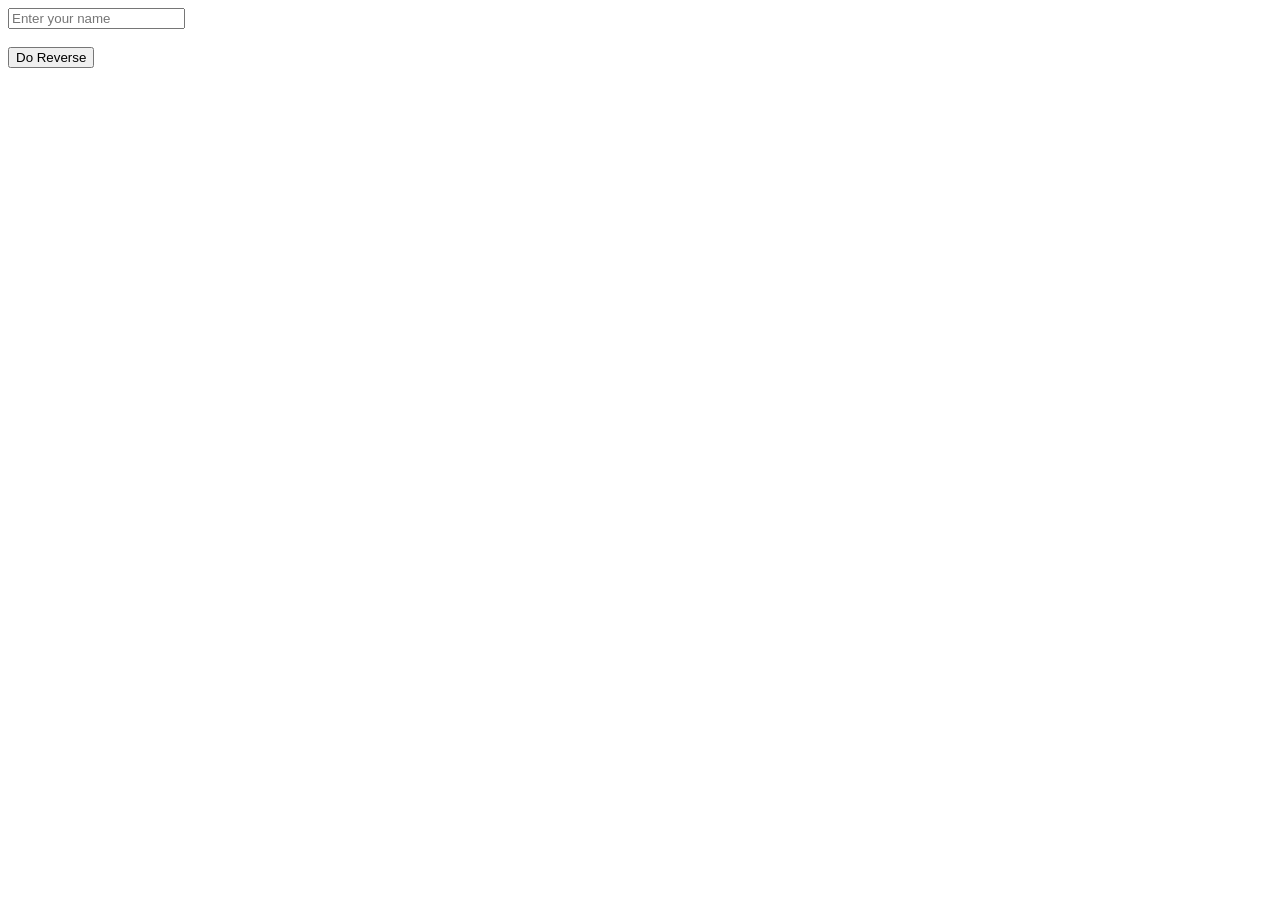
<file: Coding Challenges/Ques 1/index.html>
<!DOCTYPE html>
<html lang="en">
<head>
    <meta charset="UTF-8">
    <meta http-equiv="X-UA-Compatible" content="IE=edge">
    <meta name="viewport" content="width=device-width, initial-scale=1.0">
    <title>Question 1</title>
</head>
<body>
    <input type="text" id="input_data" placeholder="Enter your name"><br><br>
    <button id="btnn">Do Reverse</button>

    <script src="script.js"></script>
</body>
</html>
</file>
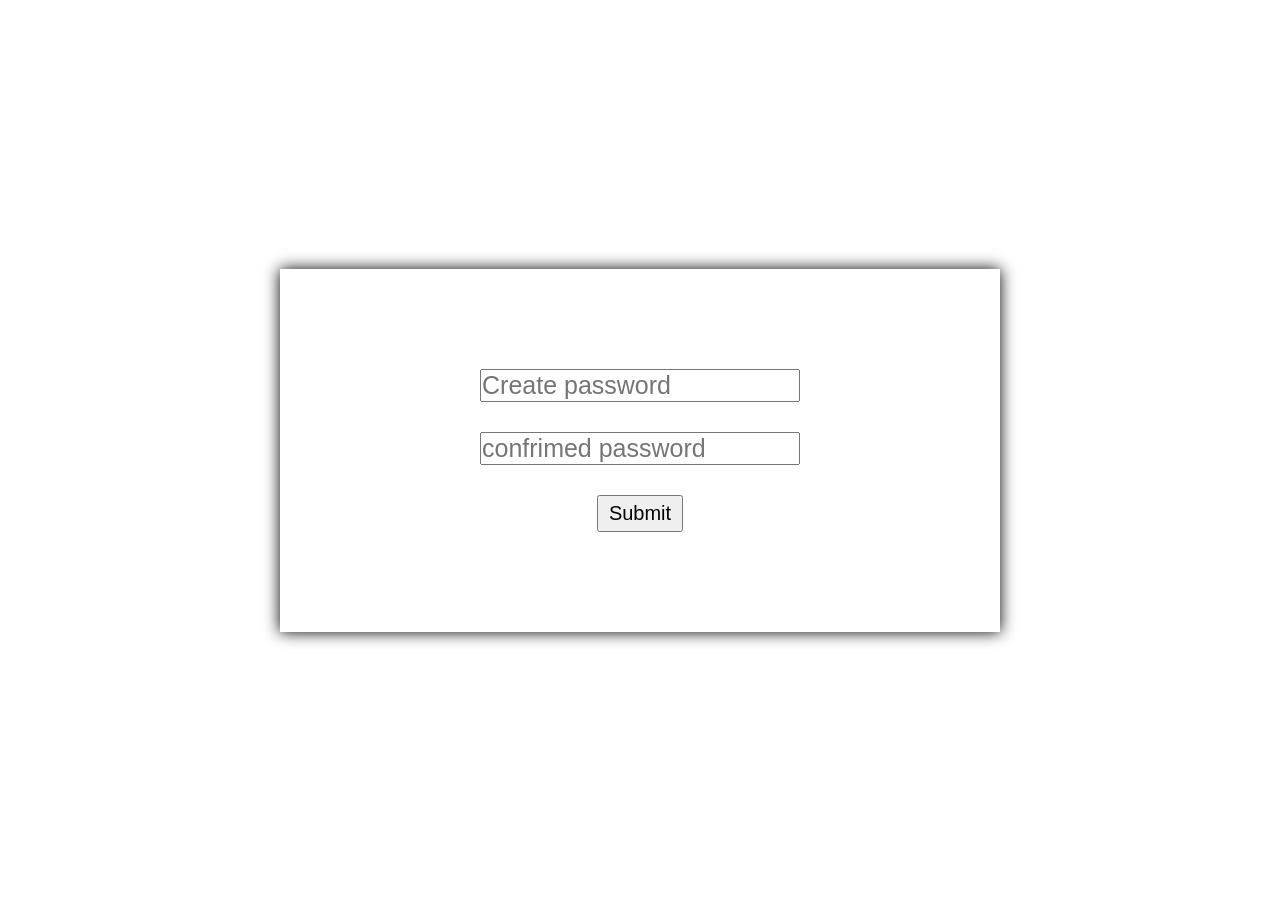
<file: Milestone1/Project 1 {Match Password}/index.html>
<!DOCTYPE html>
<html lang="en">
<head>
    <meta charset="UTF-8">
    <meta http-equiv="X-UA-Compatible" content="IE=edge">
    <meta name="viewport" content="width=device-width, initial-scale=1.0">
    <!-- Create Title -->
    <title>Match Password</title>
    <!-- CSS work -->
    <style>
     *{
        margin: 0;
        padding: 0;
        box-sizing: border-box;
     }

     body{
        height: 100vh;
        display: flex;
        align-items: center;
        justify-content: center;
     }

     div{
        display: flex;
        flex-direction: column;
        padding: 100px 200px;
        align-items: center;
        gap: 30px;
        box-shadow: 0 0 15px #000;
     }

     input{
        font-size: 25px;
     }

     button{
        font-size: 20px;
        padding: 5px 10px;
        cursor: pointer;
     }
    
    </style>
</head>
<body>
    <!-- HTML work -->
    <div>
        <input type="password" id="pass" placeholder="Create password">
        <input type="password" id="pass1" placeholder="confrimed password">
        <button id="btn">Submit</button>
    </div>
    




    <!-- JS work -->
    <script>
    let createpass=document.getElementById("pass");
    let confirmpass=document.getElementById("pass1");
    const btnn=document.getElementById("btn");


    function check(){
     if(createpass.value === confirmpass.value){
        console.log("Password Matched. Password validation Successfull");
     }
     else{
        console.log("Password didn't match. Password validation unsuccessfull")
     }
    }
    btnn.addEventListener('click',check);
    
    </script>
    
    
</body>
</html>
</file>
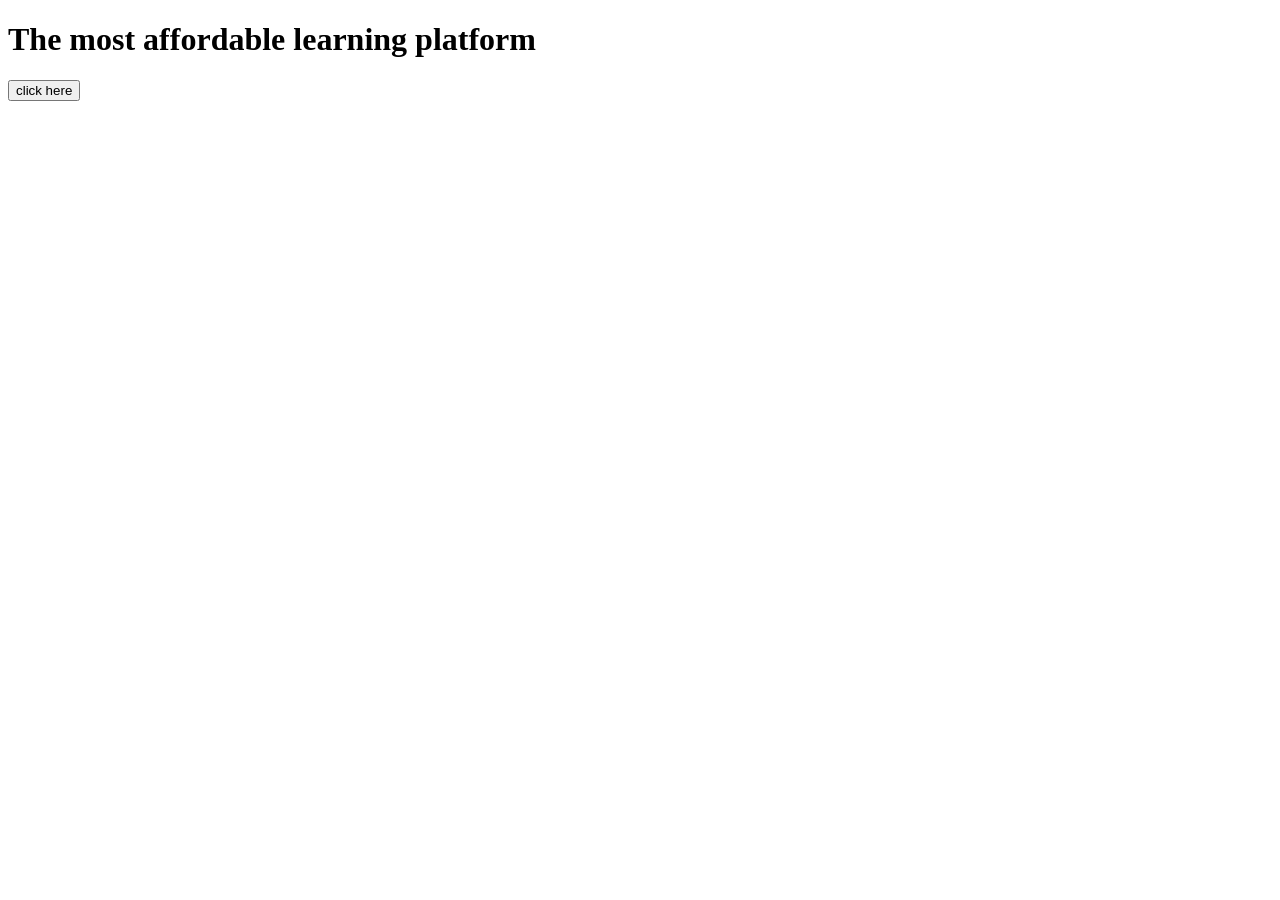
<file: Milestone1/Project 18 {Change Text on Button click.}/index.html>
<!DOCTYPE html>
<html lang="en">
<head>
    <meta charset="UTF-8">
    <meta http-equiv="X-UA-Compatible" content="IE=edge">
    <meta name="viewport" content="width=device-width, initial-scale=1.0">
    <title>Change text</title>
</head>
<body>
    <h1 id="heading">The most affordable learning platform</h1>
    <button id="btnn">click here</button>


    <script>
        let head=document.getElementById("heading");
        let btn=document.getElementById("btnn");

        function changer()
        {
            header=document.getElementById("heading").innerText;
            if(header==="The most affordable learning platform")
            {
                document.getElementById("heading").innerText="PW Skills";
            }
            else
            {
                document.getElementById("heading").innerText="The most affordable learning platform"
            }
        }
        btn.addEventListener('click',changer);
    </script>
</body>
</html>
</file>
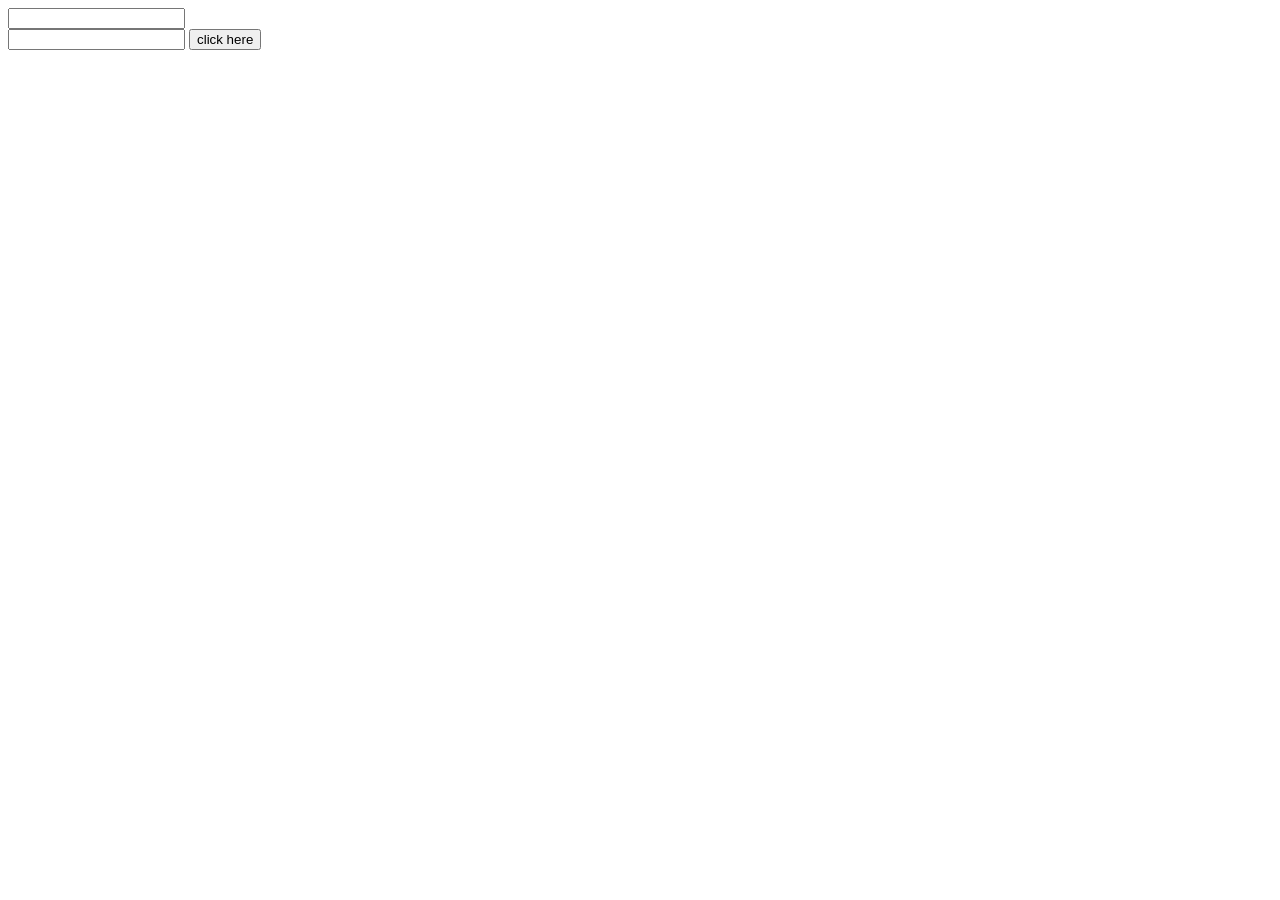
<file: Milestone1/Project 19 { Validate Password}/index.html>
<!DOCTYPE html>
<html lang="en">
<head>
    <meta charset="UTF-8">
    <meta http-equiv="X-UA-Compatible" content="IE=edge">
    <meta name="viewport" content="width=device-width, initial-scale=1.0">
    <title>Validate Passowrd</title>
</head>
<body>
    <input type="text" name="email" id="val1">
    <br>
    <input type="password" name="password" id="val2">
    <button id="btnn">click here</button>

    <p id="res"></p>

    <script>
        let data1=document.getElementById("val1");
        let data2=document.getElementById("val2");
        let btn=document.getElementById("btnn");

       function check(){
       
        data1=document.getElementById("val1").value;
        data2=document.getElementById("val2").value;
        check1=data1.includes('@');
        check2=data2.length>=8;
        if(check1 && check2)
        {
            document.getElementById("res").innerText="Valid email and password!";
            document.getElementById("res").style.color="green";
        }
        else
        {
            document.getElementById("res").innerText="Invalid email or password!"
            document.getElementById("res").style.color="red";
        }

        
       }



       btn.addEventListener('click',check);

    </script>
</body> 
</html>
</file>
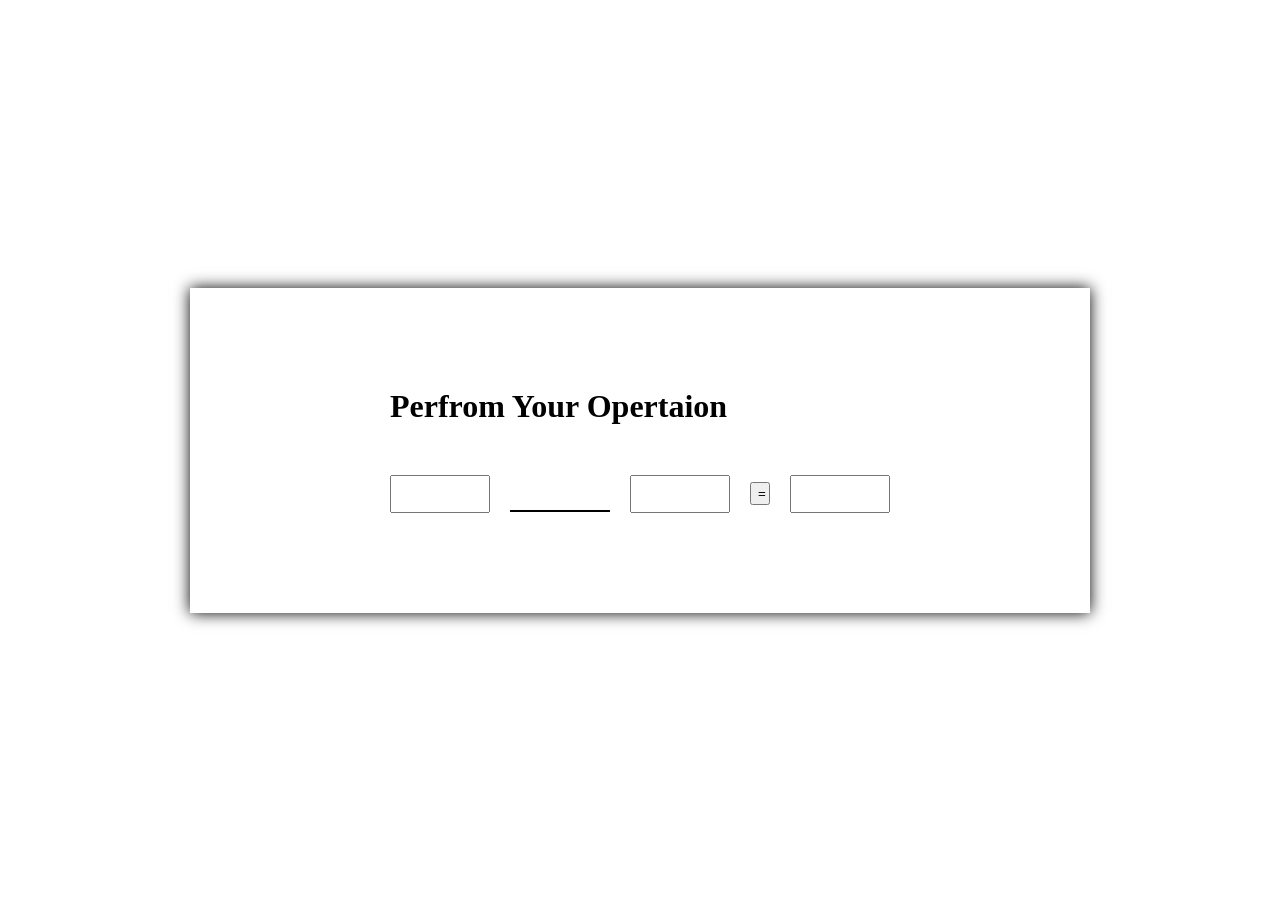
<file: Milestone1/Project 2 {Calculator}/index.html>
<!DOCTYPE html>
<html lang="en">
<head>
    <meta charset="UTF-8">
    <meta http-equiv="X-UA-Compatible" content="IE=edge">
    <meta name="viewport" content="width=device-width, initial-scale=1.0">
    <!-- Title -->
    <title>Calculator</title>
    <!-- CSS Portion -->
    <style>
    *{
        margin: 0;
        padding: 0;
        box-sizing: border-box;
    }

    body{
        height: 100vh;
        display: flex;
        align-items: center;
        justify-content: center;
    }

    .operation{
        display: flex;
        flex-direction: column;
        padding: 100px 200px;
        box-shadow: 0 0 15px #000;
        gap: 50px;
        
    }

    .input_operation{
        display: flex;
        gap: 20px;
        align-items: center;
        justify-content: center;
    }

    input{
        width: 100px;
        font-size: 30px;
        text-align: center;
    }

    #str{
        border: none;
        border-bottom: 2px solid #000;
    }

    #str:focus{
        border: none;
    }

    

    button{
        width:20px;
        padding: 2px 6px;
    }
    </style>
</head>
<body>
    <div class="operation">
        <h1>Perfrom Your Opertaion</h1>
        <div class="input_operation"> 
        <input type="text" id="num1">
        <input type="text" id="str">
        <input type="text" id="num2">
        <button  id="btn">=</button>
        <input type="text" id="num3">
    </div>
    </div>


    <!-- JS Operation -->
    <script>
        let op1;
        let str;
        let op2 ;
        let op3=document.getElementById("num3");
        let btnn=document.getElementById("btn");
        
        function result(){
        let op1=eval(document.getElementById("num1").value);
        let str= document.getElementById("str").value ;
        let op2=eval(document.getElementById("num2").value) ;
           

        switch(str)
        {
            case '+':
            {
                op3= op1+op2;
                document.getElementById("num3").value=""+op3;
                break;
            }
            case '-':
            {
                op3= op1-op2;
                document.getElementById("num3").value=""+op3;
                break;
            }
            case '*':
            {
                op3= op1*op2;
                document.getElementById("num3").value=""+op3;
                break;
            }
            case '/':
            {
                op3= op1/op2;
                document.getElementById("num3").value=""+op3;
                break;
            }
            case '%':
            {
                op3= op1%op2;
                document.getElementById("num3").value=""+op3;
                break;
            }

            default:
            alert("invail operator");
        }
        }

        btnn.addEventListener('click',result)
       
        
    </script>
</body>
</html>
</file>
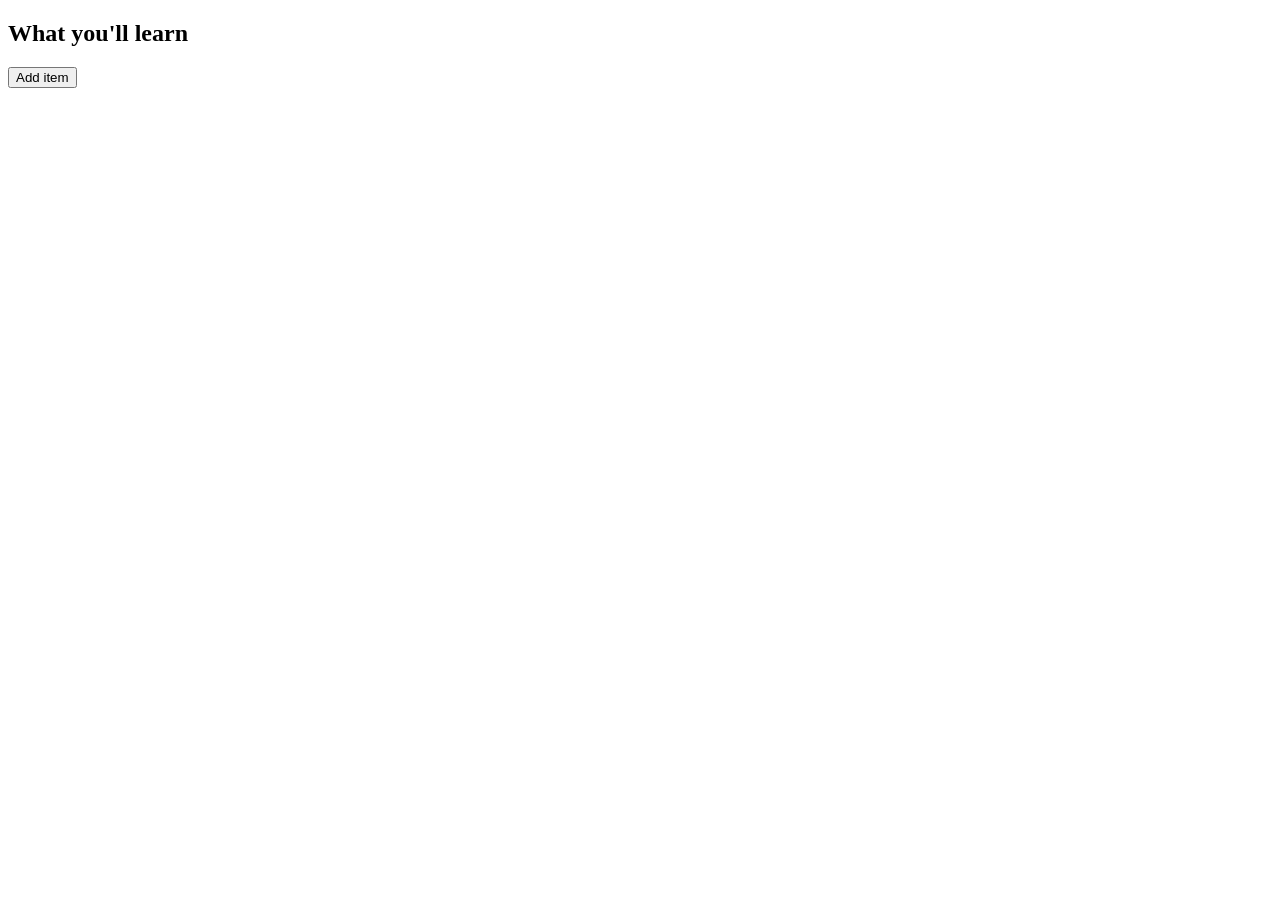
<file: Milestone1/Project 20 {Dynamically Adding List Items to an Ordered List}/index.html>
<!DOCTYPE html>
<html lang="en">
<head>
    <meta charset="UTF-8">
    <meta http-equiv="X-UA-Compatible" content="IE=edge">
    <meta name="viewport" content="width=device-width, initial-scale=1.0">
    <title>Dynamically Adding List Items to an Ordered List</title>
</head>
<body>
     <h2>What you'll learn</h2>
     <ol id="list"></ol>
	 <button id="add-item">Add item</button>
	 <p id="message"></p>


     <script>
        let list=document.getElementById("list");
        let btn=document.getElementById("add-item");
        let message=document.getElementById("message");
        let nextItemIndex=0;
        function addItem(){
              items=['HTML', 'CSS', 'JavaScript', 'jQuery', 'Bootstrap'];
             
                   if(nextItemIndex<items.length)
                   {
                    let newitem=document.createElement("li");
                    newitem.textContent=items[nextItemIndex];
                    list.appendChild(newitem);
                    nextItemIndex++;
                   }

                   else
                   {
                    document.getElementById("message").innerText="All items has been Updated";
                   }
             
        }

        btn.addEventListener('click',addItem);

       
     </script>
</body>
</html>
</file>
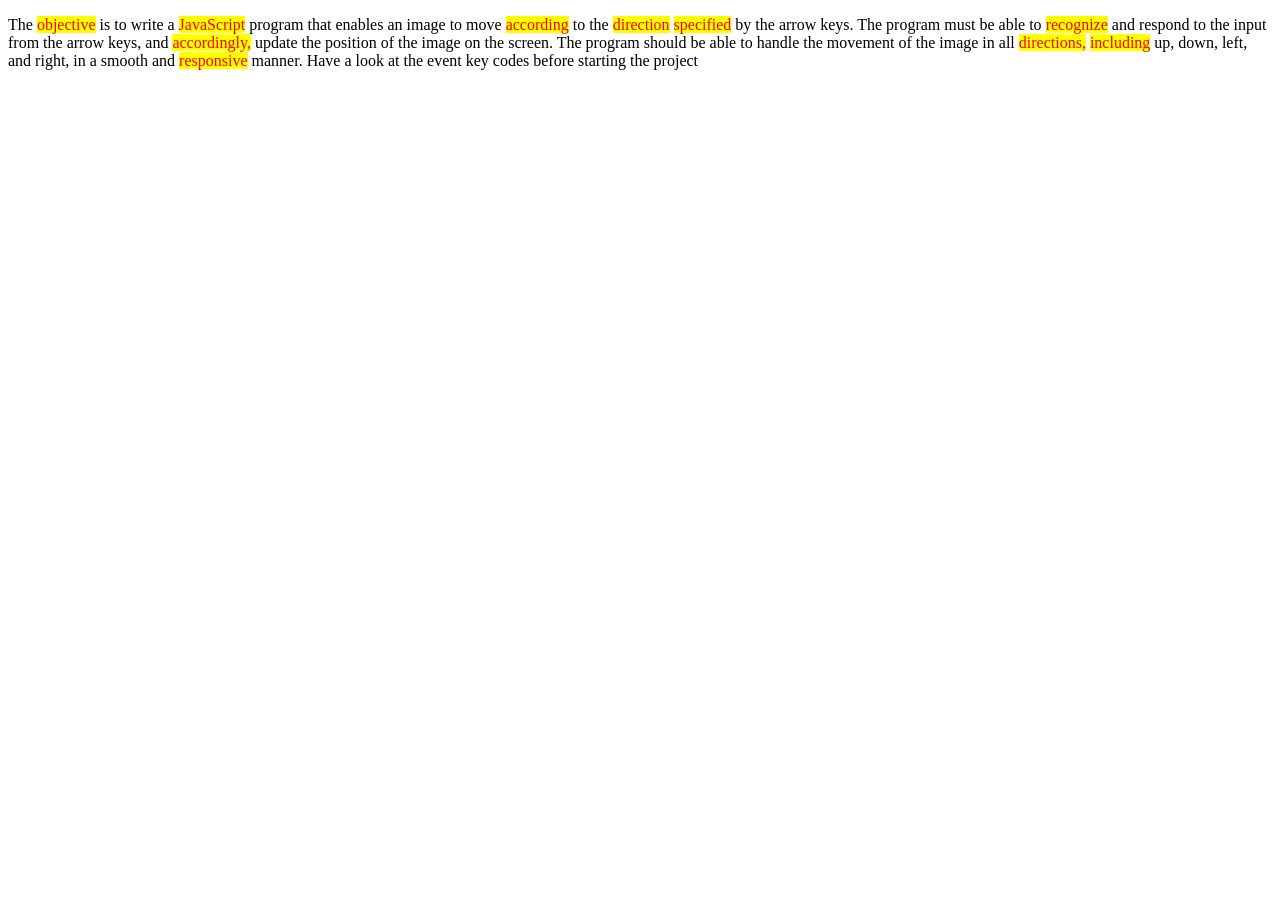
<file: Milestone1/Project 24 {Text Highlighting}/index.html>
<!DOCTYPE html>
<html lang="en">
<head>
    <meta charset="UTF-8">
    <meta http-equiv="X-UA-Compatible" content="IE=edge">
    <meta name="viewport" content="width=device-width, initial-scale=1.0">
    <title>Text Highlight</title>
    <style>
        .highlight{
            background-color: yellow;
            color :red;
        }
    </style>
</head>
<body>
    <p id="para">The objective is to write a JavaScript program that enables an image to move according to the direction 
        specified by the arrow keys. The program must be able to recognize and respond to the input from the arrow 
        keys, and accordingly, update the position of the image on the screen. The program should be able to handle 
        the movement of the image in all directions, including up, down, left, and right, in a smooth and responsive 
        manner. Have a look at the event key codes before starting the project</p>




        <script>
            let paragraph=document.getElementById("para");
            let words=paragraph.textContent.split(' ');
            let newWord=words.map(el=>{
                if(el.length>8)
                {
                    return '<span class="highlight">'+el+'</span>';
                }
                else
                return el;


            })
            


            paragraph.innerHTML = newWord.join(' ');
        </script>
</body>
</html>
</file>
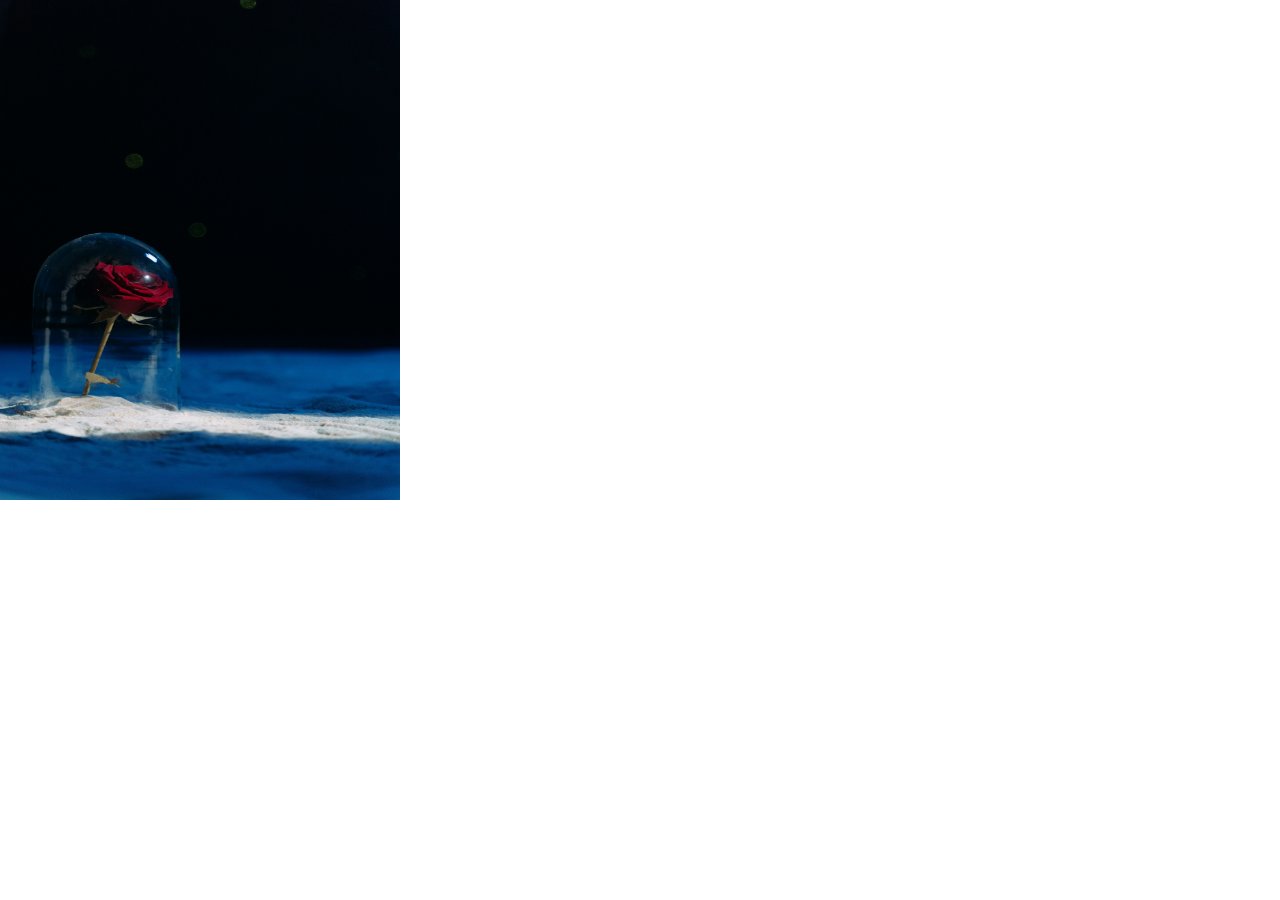
<file: Milestone1/Project 25 { Move the Image}/index.html>
<!DOCTYPE html>
<html lang="en">
<head>
    <meta charset="UTF-8">
    <meta http-equiv="X-UA-Compatible" content="IE=edge">
    <meta name="viewport" content="width=device-width, initial-scale=1.0">
    <title>Move the Page</title>
    <style>
         #image {
            position: absolute;
            left: 0;
            top: 0;
            transition: all 0.2s ease-out;
        }
    </style>
</head>
<body>
    <img src="image.jpg" alt="rose image" id="image" width="400px" height="500px">


    <script>
        let photo=document.getElementById("image");
        let x=0
        let y=0

        document.addEventListener("keydown",(event)=>{
                 switch (event.key) {
                    case "ArrowUp":
                        y -= 10;
                        break;
                 
                    case "ArrowDown":
                        y += 10;
                        break;
                 
                    case "ArrowLeft":
                        x -= 10;
                        break;
                 
                    case "ArrowRight":
                        x += 10;
                        break;
                 
                    default:
                        break;
                 }
                 photo.style.transform = `translate(${x}px, ${y}px)`;
        })


    </script>
</body>
</html>
</file>
